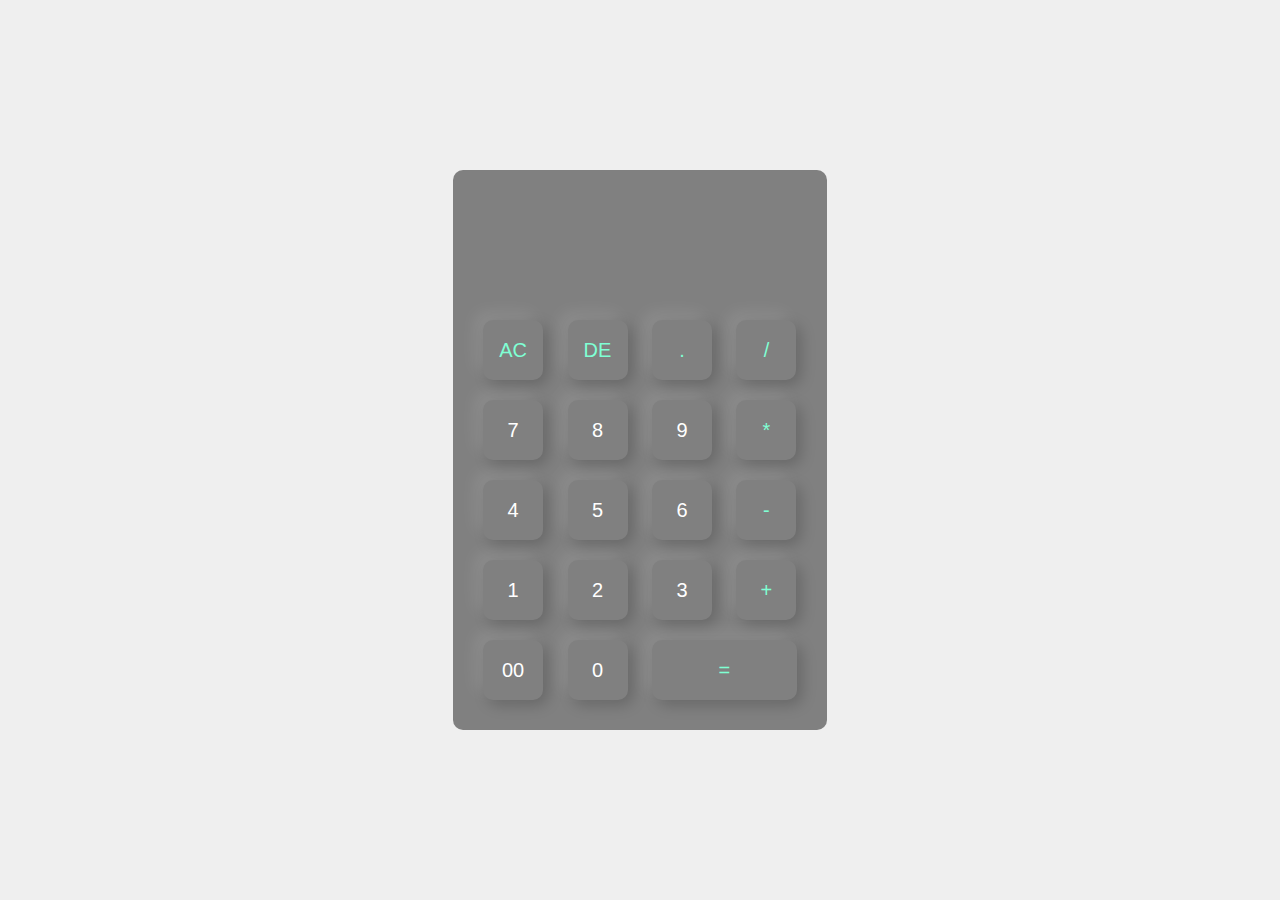
<file: task -4/index.html>
<!DOCTYPE html>
<html lang="en">
<head>
    <meta charset="UTF-8">
    <meta http-equiv="X-UA-Compatible" content="IE=edge">
    <meta name="viewport" content="width=device-width, initial-scale=1.0">
    <link rel="stylesheet" href="style.css">
    <title>Calculator using java script</title>
</head>
<body>
    <div class="container">
        <div class="calculator">
            <form>
                <div class="display">
                    <input type="text" name="display">
                </div>
                <div>
                    <input type="button" value="AC" onclick="display.value  ='' " class="operator">
                    <input type="button" value="DE" onclick="display.value = display.value.toString().slice(0,-1)" class="operator">
                    <input type="button" value="." onclick="display.value  +='.' " class="operator">
                    <input type="button" value="/" onclick="display.value  +='/' " class="operator">
                </div>
                <div>
                    <input type="button" value="7" onclick="display.value  +='7' ">
                    <input type="button" value="8" onclick="display.value  +='8' ">
                    <input type="button" value="9" onclick="display.value  +='9' ">
                    <input type="button" value="*" onclick="display.value  +='*' " class="operator">
                </div>
                <div>
                    <input type="button" value="4" onclick="display.value  +='4' ">
                    <input type="button" value="5" onclick="display.value  +='5' ">
                    <input type="button" value="6" onclick="display.value  +='6' ">
                    <input type="button" value="-" onclick="display.value  +='-' " class="operator">
                </div>
                <div>
                    <input type="button" value="1" onclick="display.value  +='1' ">
                    <input type="button" value="2" onclick="display.value  +='2' ">
                    <input type="button" value="3" onclick="display.value  +='3' ">
                    <input type="button" value="+" onclick="display.value  +='+' " class="operator">
                </div>
                <div>
                    <input type="button" value="00" onclick="display.value  +='00' ">
                    <input type="button" value="0" onclick="display.value  +='0' ">
                    <input type="button" value="=" onclick="display.value = eval(display.value)" class="equal operator">
                </div>
            </form>
        </div>
    </div>
</body>
</html>
</file>
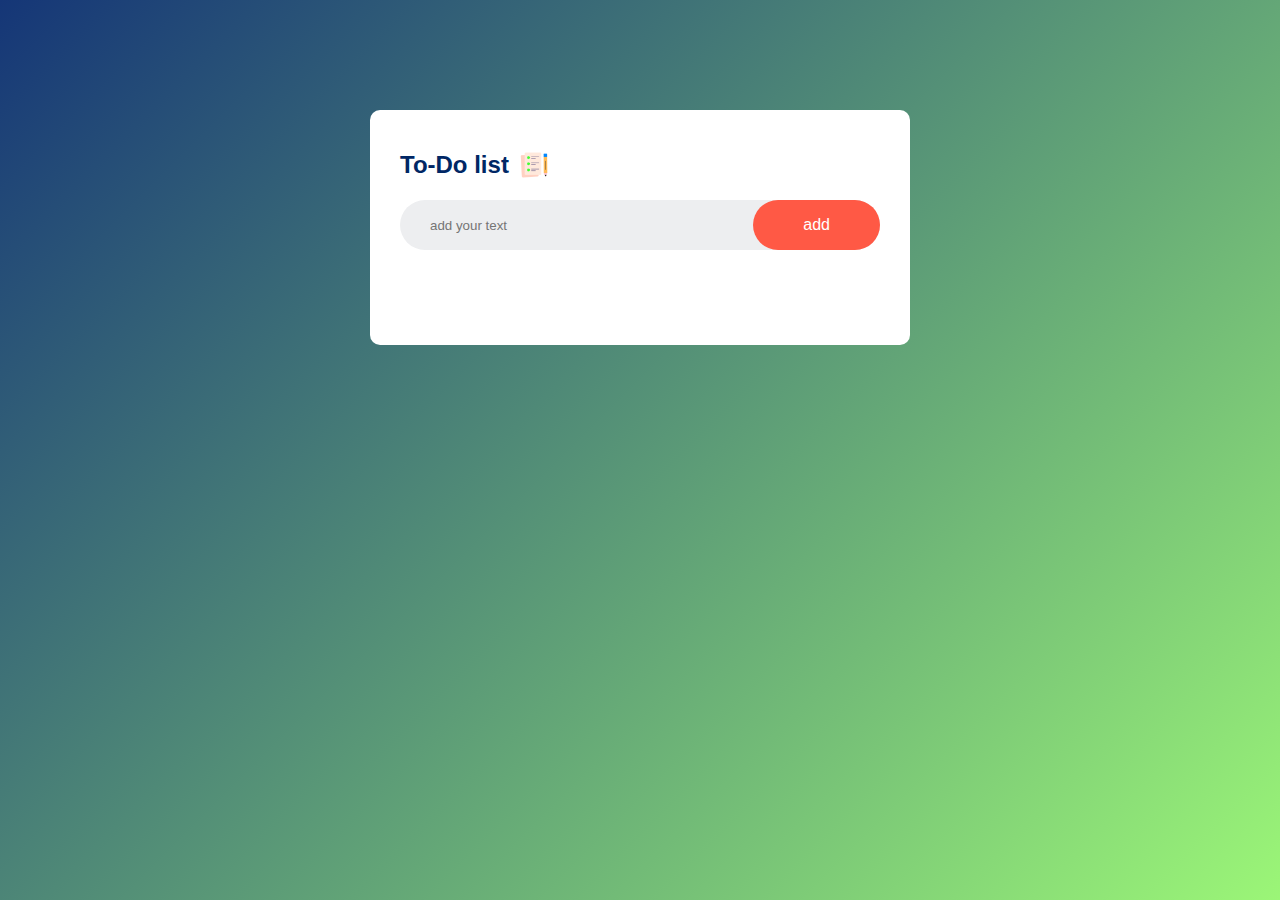
<file: task-1/index.html>
<!DOCTYPE html>
<html lang="en">
<head>
    <meta charset="UTF-8">
    <meta http-equiv="X-UA-Compatible" content="IE=edge">
    <meta name="viewport" content="width=device-width, initial-scale=1.0">
    <title>Todolist</title>
    <link rel="stylesheet" href="style.css">
</head>
<body>
    <div class="container">
        <div class="Todolist">
            <h2>To-Do list <img src="icon.png" alt=""> </h2>
            <div class="row">
                <input type="text" id="input-box" placeholder="add your text">
                <button onclick="addTask()">add</button>

            </div>
            <ul id="list-container">
                <!-- <li class="checked">Task 1</li>
                <li>Task 2</li>
                <li>Task 3</li> -->
            </ul>

        </div>

    </div>
    <script src="script.js"></script>
</body>
</html>
</file>
<file: task -4/style.css>
*{
    margin: 0;
    padding: 0;
    font-family: 'popins', sans-serif;
    box-sizing: border-box;
}

.container{
    width: 100%;
    height: 100vh;
    background: #efefef;
    display: flex;
    align-items: center;
    justify-content: center;
}

.calculator{
    background: gray;
    padding: 20px;
    border-radius: 10px;
}

.calculator form input{
    border: 0px;
    outline: 0px;
    width: 60px;
    height: 60px;
    border-radius: 10px;
    box-shadow: -8px -8px 15px rgba(255, 255, 255, 0.1), 5px 5px 15px rgba(0, 0, 0, 0.2);
    background: transparent;
    font-size: 20px;
    color: #fff;
    cursor: pointer;
    margin: 10px;
}

form .display{
    display: flex;
    justify-content: flex-end;
    margin: 20px 0;

}

form .display input{
    text-align: right;
    flex: 1;
    font-size: 45px;
    box-shadow: none;
}

form input.equal{
    width: 145px;
}

form input.operator{
    color: aquamarine;
}
</file>
<file: task-1/style.css>
*{
    margin: 0px;
    padding: 0px;
    font-family: 'poppins',sans-serif;
    box-sizing: border-box;
}

.container{
    width: 100%;
    min-height: 100vh;
    background: linear-gradient(135deg, #153677,#4e08);
    padding: 10px;
}
.Todolist{
    width: 100%;
    max-width: 540px;
    background: #fff;
    margin: 100px auto 20px;
    padding: 40px 30px 70px;
    border-radius: 10px;
}
.Todolist h2{
    color: #002765;
    display: flex;
    align-items: center;
    margin-bottom: 20px;
}
.Todolist h2 img{
    width: 30px;
    margin-left: 10px;
}
.row{
    display: flex;
    align-items: center;
    justify-content: space-between;
    background: #edeef0;
    border-radius: 30px;
    padding-left: 20px;
    margin-bottom: 25px;
}
input{
    flex: 1;
    border: none;
    outline: none;
    background: transparent;
    padding: 10px;
    font-weight: 14px;
}
button{
    border: none;
    outline: none;
    padding: 16px 50px;
    background: #ff5945;
    color: #fff;
    font-size: 16px;
    cursor: pointer;
    border-radius: 40px;
}
ul li{
    list-style: none;
    font-size: 17px;
    padding: 12px 8px 12px 50px;
    user-select: none;
    cursor: pointer;
    position: relative;
}
ul li::before{
    content: '';
    position: absolute;
    height: 28px;
    width: 28px;
    border-radius: 50%;
    background-image: url(unchecked.png);
    background-size: cover;
    background-position: center;
    top: 12px;
    left: 8px;
}
ul li.checked{
    color: #555;
    text-decoration: line-through;
}
ul li.checked::before{
    background-image: url("checked.png");
}
ul li span{
    position: absolute;
    right: 0px;
    top: 5px;
    width: 40px;
    height: 40px;
    font-size: 22px;
    color: #555;
    line-height: 40px;
    text-align: center;
    border-radius: 50%;
}
ul li span:hover{
    background: #edeef0;
}
</file>
